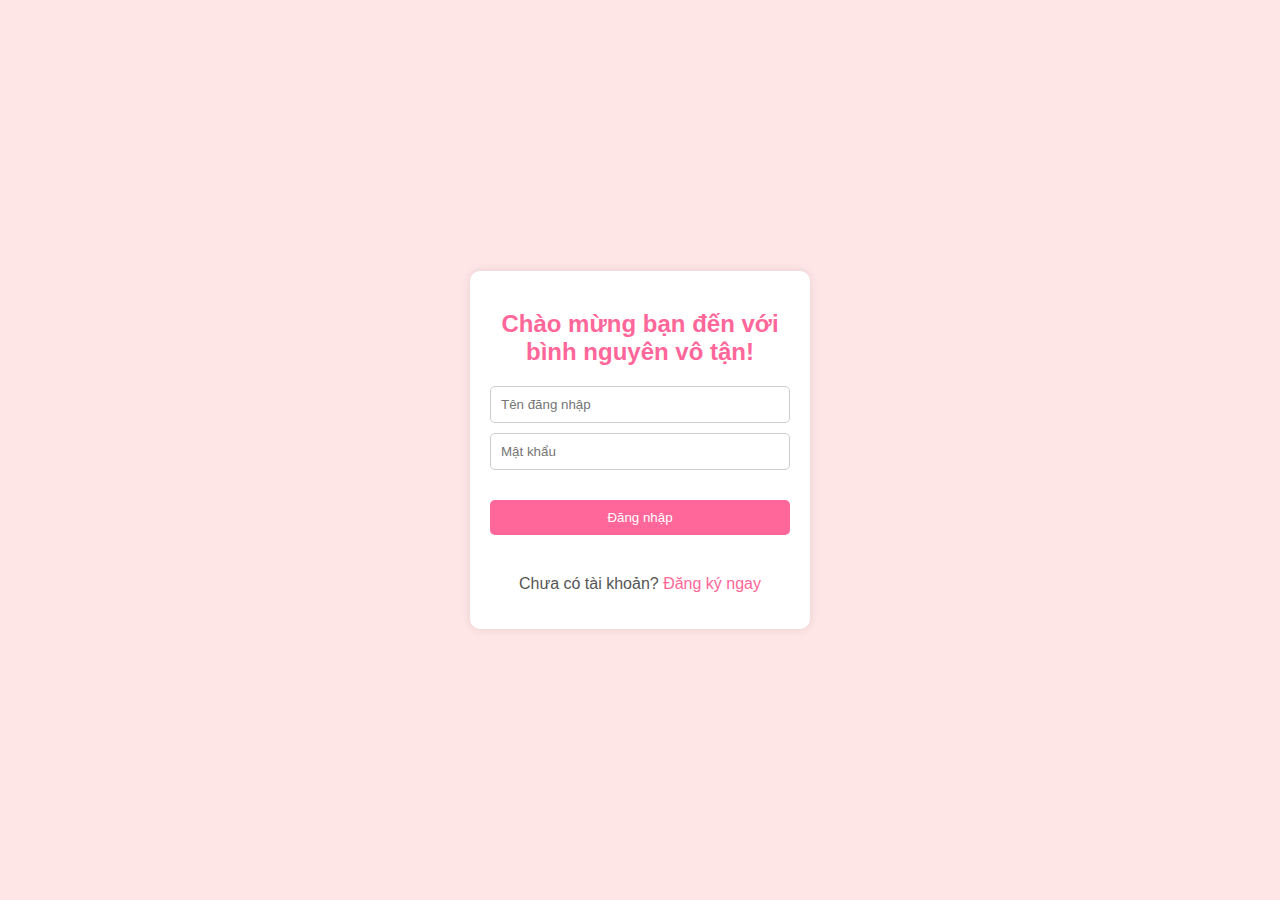
<file: index.html>
<!DOCTYPE html>
<html lang="vi">
<head>
    <meta charset="UTF-8">
    <meta name="viewport" content="width=device-width, initial-scale=1.0">
    <title>Gửi Như</title>
    <link rel="stylesheet" href="styles.css">
</head>
<body>
    <div class="container">
        <div class="login-box">
            <h2>Chào mừng bạn đến với bình nguyên vô tận!</h2>
            <form action="./heart.html" method="post">
                <div class="textbox">
                    <input type="text" placeholder="Tên đăng nhập" name="username" required>
                </div>
                <div class="textbox">
                    <input type="password" placeholder="Mật khẩu" name="password" required>
                </div>
                <input type="submit" class="btn" value="Đăng nhập">
            </form>
            <div class="footer">
                <p>Chưa có tài khoản? <a href="#">Đăng ký ngay</a></p>
            </div>
        </div>
    </div>
</body>
</html>
</file>
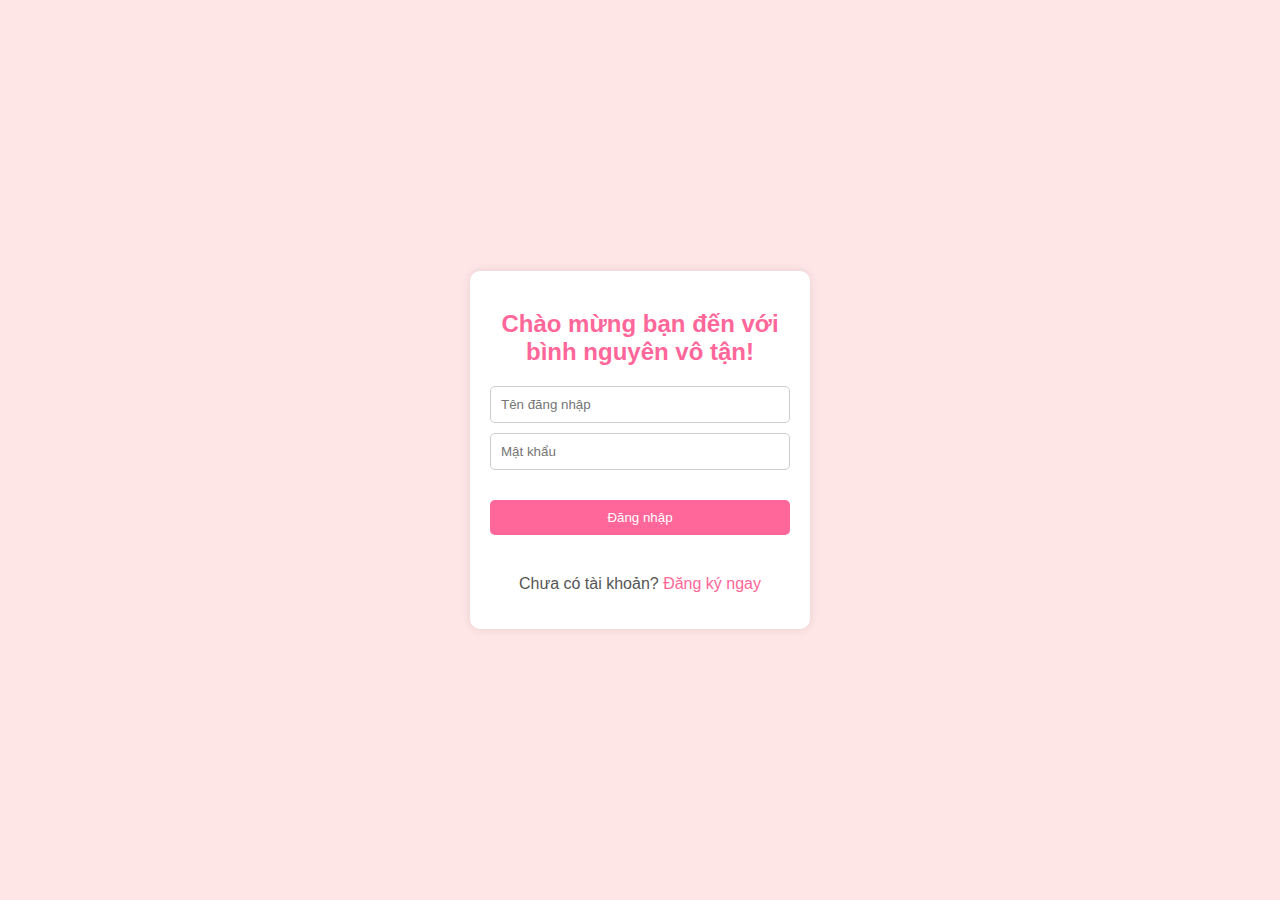
<file: DangNhap.html>
<!DOCTYPE html>
<html lang="vi">
<head>
    <meta charset="UTF-8">
    <meta name="viewport" content="width=device-width, initial-scale=1.0">
    <title>Đăng nhập - Tình Yêu</title>
    <link rel="stylesheet" href="styles.css">
</head>
<body>
    <div class="container">
        <div class="login-box">
            <h2>Chào mừng bạn đến với bình nguyên vô tận!</h2>
            <form action="heart.html" method="post">
                <div class="textbox">
                    <input type="text" placeholder="Tên đăng nhập" name="username" required>
                </div>
                <div class="textbox">
                    <input type="password" placeholder="Mật khẩu" name="password" required>
                </div>
                <input type="submit" class="btn" value="Đăng nhập">
            </form>
            <div class="footer">
                <p>Chưa có tài khoản? <a href="#">Đăng ký ngay</a></p>
            </div>
        </div>
    </div>
</body>
</html>
</file>
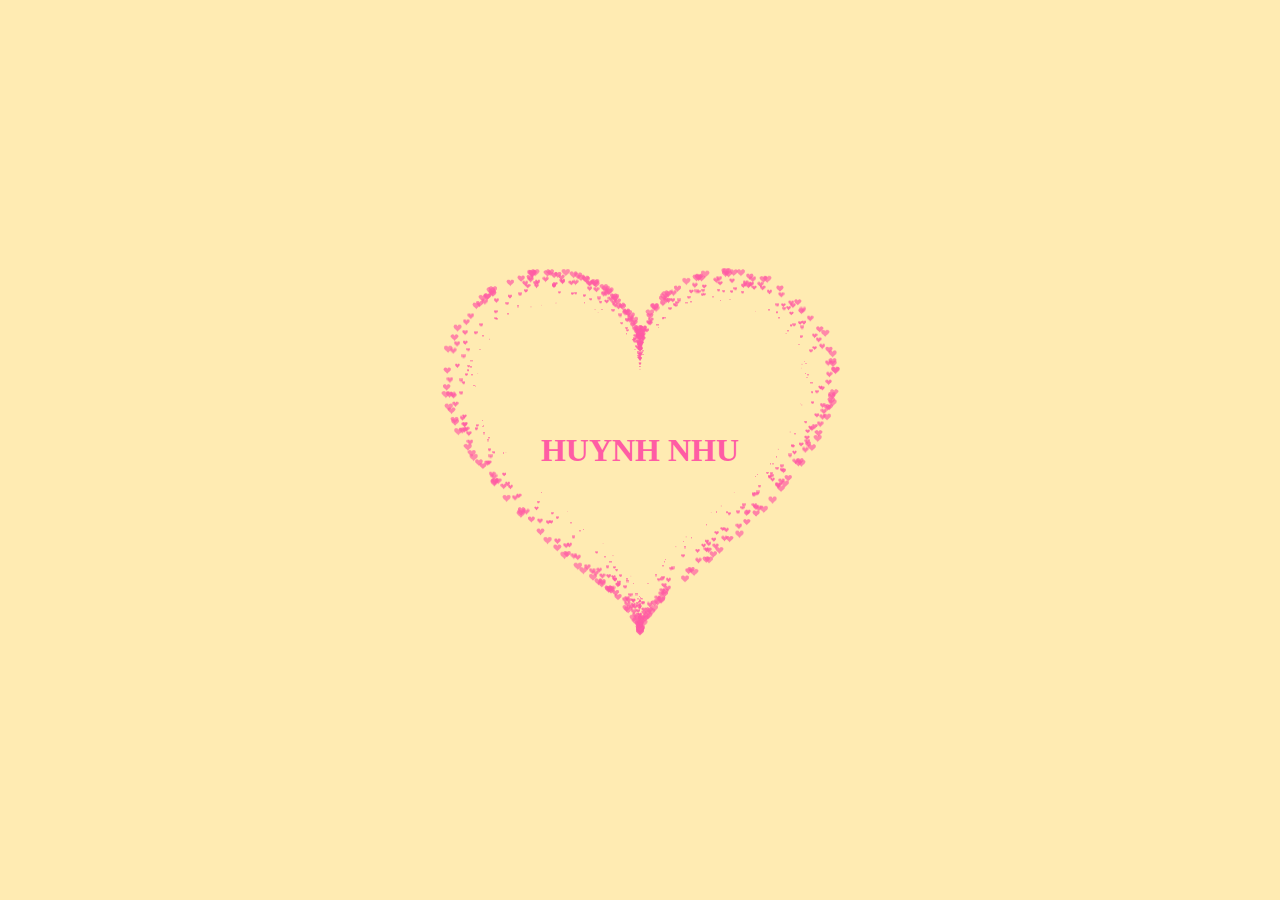
<file: heart.html>
<!DOCTYPE HTML PUBLIC "-//W3C//DTD HTML 4.0 Transitional//EN">
<HTML>

<HEAD>
  <TITLE> Heart </TITLE>
  <META NAME="Generator" CONTENT="EditPlus">
  <META NAME="Author" CONTENT="">
  <META NAME="Keywords" CONTENT="">
  <META NAME="Description" CONTENT="">


  <style>
    html,
    body {
      height: 100%;
      padding: 0;
      margin: 0;
      background: #FFEBB2;
      display: flex;
      justify-content: center;
      align-items: center;
    }

    .box {
      width: 100%;
      position: absolute;
      top: 50%;
      left: 50%;
      transform: translate(-50%, -50%);
      display: flex;
      flex-direction: column;
    }

    canvas {
      position: absolute;
      width: 100%;
      height: 100%;
    }

    #pinkboard {
      position: relative;
      margin: auto;
      height: 500px;
      width: 500px;
      animation: animate 1.3s infinite;
    }

    #pinkboard:before,
    #pinkboard:after {
      content: '';
      position: absolute;
      background: #ED5AB3;
      width: 100px;
      height: 160px;
      border-top-left-radius: 50px;
      border-top-right-radius: 50px;
    }

    #pinkboard:before {
      left: 100px;
      transform: rotate(-45deg);
      transform-origin: 0 100%;
      box-shadow: 0 14px 28px rgba(0, 0, 0, 0.25),
        0 10px 10px rgba(0, 0, 0, 0.22);
    }

    #pinkboard:after {
      left: 0;
      transform: rotate(45deg);
      transform-origin: 100% 100%;
    }

    @keyframes animate {
      0% {
        transform: scale(1);
      }

      30% {
        transform: scale(.8);
      }

      60% {
        transform: scale(1.2);
      }

      100% {
        transform: scale(1);
      }
    }
  </style>
</HEAD>

<BODY>
    <h1 style="color: #FF5CA4">HUYNH NHU</h1>
  <div class="box">
    <canvas id="pinkboard"></canvas>
  </div>
  <script>
    /*
   * Settings
   */
    var settings = {
      particles: {
        length: 2000, // maximum amount of particles
        duration: 2, // particle duration in sec
        velocity: 100, // particle velocity in pixels/sec
        effect: -1.3, // play with this for a nice effect
        size: 13, // particle size in pixels
      },
    };
    /*
     * RequestAnimationFrame polyfill by Erik Möller
     */
    (function () {var b = 0; var c = ["ms", "moz", "webkit", "o"]; for (var a = 0; a < c.length && !window.requestAnimationFrame; ++a) {window.requestAnimationFrame = window[c[a] + "RequestAnimationFrame"]; window.cancelAnimationFrame = window[c[a] + "CancelAnimationFrame"] || window[c[a] + "CancelRequestAnimationFrame"]} if (!window.requestAnimationFrame) {window.requestAnimationFrame = function (h, e) {var d = new Date().getTime(); var f = Math.max(0, 16 - (d - b)); var g = window.setTimeout(function () {h(d + f)}, f); b = d + f; return g}} if (!window.cancelAnimationFrame) {window.cancelAnimationFrame = function (d) {clearTimeout(d)}} }());
    /*
     * Point class
     */
    var Point = (function () {
      function Point(x, y) {
        this.x = (typeof x !== 'undefined') ? x : 0;
        this.y = (typeof y !== 'undefined') ? y : 0;
      }
      Point.prototype.clone = function () {
        return new Point(this.x, this.y);
      };
      Point.prototype.length = function (length) {
        if (typeof length == 'undefined')
          return Math.sqrt(this.x * this.x + this.y * this.y);
        this.normalize();
        this.x *= length;
        this.y *= length;
        return this;
      };
      Point.prototype.normalize = function () {
        var length = this.length();
        this.x /= length;
        this.y /= length;
        return this;
      };
      return Point;
    })();
    /*
     * Particle class
     */
    var Particle = (function () {
      function Particle() {
        this.position = new Point();
        this.velocity = new Point();
        this.acceleration = new Point();
        this.age = 0;
      }
      Particle.prototype.initialize = function (x, y, dx, dy) {
        this.position.x = x;
        this.position.y = y;
        this.velocity.x = dx;
        this.velocity.y = dy;
        this.acceleration.x = dx * settings.particles.effect;
        this.acceleration.y = dy * settings.particles.effect;
        this.age = 0;
      };
      Particle.prototype.update = function (deltaTime) {
        this.position.x += this.velocity.x * deltaTime;
        this.position.y += this.velocity.y * deltaTime;
        this.velocity.x += this.acceleration.x * deltaTime;
        this.velocity.y += this.acceleration.y * deltaTime;
        this.age += deltaTime;
      };
      Particle.prototype.draw = function (context, image) {
        function ease(t) {
          return (--t) * t * t + 1;
        }
        var size = image.width * ease(this.age / settings.particles.duration);
        context.globalAlpha = 1 - this.age / settings.particles.duration;
        context.drawImage(image, this.position.x - size / 2, this.position.y - size / 2, size, size);
      };
      return Particle;
    })();
    /*
     * ParticlePool class
     */
    var ParticlePool = (function () {
      var particles,
        firstActive = 0,
        firstFree = 0,
        duration = settings.particles.duration;

      function ParticlePool(length) {
        // create and populate particle pool
        particles = new Array(length);
        for (var i = 0; i < particles.length; i++)
          particles[i] = new Particle();
      }
      ParticlePool.prototype.add = function (x, y, dx, dy) {
        particles[firstFree].initialize(x, y, dx, dy);

        // handle circular queue
        firstFree++;
        if (firstFree == particles.length) firstFree = 0;
        if (firstActive == firstFree) firstActive++;
        if (firstActive == particles.length) firstActive = 0;
      };
      ParticlePool.prototype.update = function (deltaTime) {
        var i;

        // update active particles
        if (firstActive < firstFree) {
          for (i = firstActive; i < firstFree; i++)
            particles[i].update(deltaTime);
        }
        if (firstFree < firstActive) {
          for (i = firstActive; i < particles.length; i++)
            particles[i].update(deltaTime);
          for (i = 0; i < firstFree; i++)
            particles[i].update(deltaTime);
        }

        // remove inactive particles
        while (particles[firstActive].age >= duration && firstActive != firstFree) {
          firstActive++;
          if (firstActive == particles.length) firstActive = 0;
        }


      };
      ParticlePool.prototype.draw = function (context, image) {
        // draw active particles
        if (firstActive < firstFree) {
          for (i = firstActive; i < firstFree; i++)
            particles[i].draw(context, image);
        }
        if (firstFree < firstActive) {
          for (i = firstActive; i < particles.length; i++)
            particles[i].draw(context, image);
          for (i = 0; i < firstFree; i++)
            particles[i].draw(context, image);
        }
      };
      return ParticlePool;
    })();
    /*
     * Putting it all together
     */
    (function (canvas) {
      var context = canvas.getContext('2d'),
        particles = new ParticlePool(settings.particles.length),
        particleRate = settings.particles.length / settings.particles.duration, // particles/sec
        time;

      // get point on heart with -PI <= t <= PI
      function pointOnHeart(t) {
        return new Point(
          160 * Math.pow(Math.sin(t), 3),
          130 * Math.cos(t) - 50 * Math.cos(2 * t) - 20 * Math.cos(3 * t) - 10 * Math.cos(4 * t) + 25
        );
      }

      // creating the particle image using a dummy canvas
      var image = (function () {
        var canvas = document.createElement('canvas'),
          context = canvas.getContext('2d');
        canvas.width = settings.particles.size;
        canvas.height = settings.particles.size;
        // helper function to create the path
        function to(t) {
          var point = pointOnHeart(t);
          point.x = settings.particles.size / 2 + point.x * settings.particles.size / 350;
          point.y = settings.particles.size / 2 - point.y * settings.particles.size / 350;
          return point;
        }
        // create the path
        context.beginPath();
        var t = -Math.PI;
        var point = to(t);
        context.moveTo(point.x, point.y);
        while (t < Math.PI) {
          t += 0.01; // baby steps!
          point = to(t);
          context.lineTo(point.x, point.y);
        }
        context.closePath();
        // create the fill
        context.fillStyle = '#FF5CA4';
        context.fill();
        // create the image
        var image = new Image();
        image.src = canvas.toDataURL();
        return image;
      })();

      // render that thing!
      function render() {
        // next animation frame
        requestAnimationFrame(render);

        // update time
        var newTime = new Date().getTime() / 1000,
          deltaTime = newTime - (time || newTime);
        time = newTime;

        // clear canvas
        context.clearRect(0, 0, canvas.width, canvas.height);

        // create new particles
        var amount = particleRate * deltaTime;
        for (var i = 0; i < amount; i++) {
          var pos = pointOnHeart(Math.PI - 2 * Math.PI * Math.random());
          var dir = pos.clone().length(settings.particles.velocity);
          particles.add(canvas.width / 2 + pos.x, canvas.height / 2 - pos.y, dir.x, -dir.y);
        }

        // update and draw particles
        particles.update(deltaTime);
        particles.draw(context, image);
      }

      // handle (re-)sizing of the canvas
      function onResize() {
        canvas.width = canvas.clientWidth;
        canvas.height = canvas.clientHeight;
      }
      window.onresize = onResize;

      // delay rendering bootstrap
      setTimeout(function () {
        onResize();
        render();
      }, 10);
    })(document.getElementById('pinkboard'));
  </script>
</BODY>

</HTML>
</file>
<file: styles.css>
body {
    font-family: Arial, sans-serif;
    background-color: #ffe6e6;
    display: flex;
    justify-content: center;
    align-items: center;
    height: 100vh;
    margin: 0;
}

.container {
    text-align: center;
}

.login-box {
    background-color: #fff;
    padding: 20px;
    border-radius: 10px;
    box-shadow: 0 0 10px rgba(0, 0, 0, 0.1);
    width: 300px;
}

h2 {
    color: #ff6699;
    margin-bottom: 20px;
}

.textbox {
    margin: 10px 0;
}

.textbox input {
    width: 100%;
    padding: 10px;
    border: 1px solid #ccc;
    border-radius: 5px;
    box-sizing: border-box;
}

.btn {
    width: 100%;
    background-color: #ff6699;
    color: white;
    padding: 10px;
    border: none;
    border-radius: 5px;
    cursor: pointer;
    margin: 20px 0;
}

.btn:hover {
    background-color: #ff3366;
}

.footer {
    margin-top: 20px;
}

.footer p {
    color: #555;
}

.footer a {
    color: #ff6699;
    text-decoration: none;
}

.footer a:hover {
    text-decoration: underline;
}
</file>
